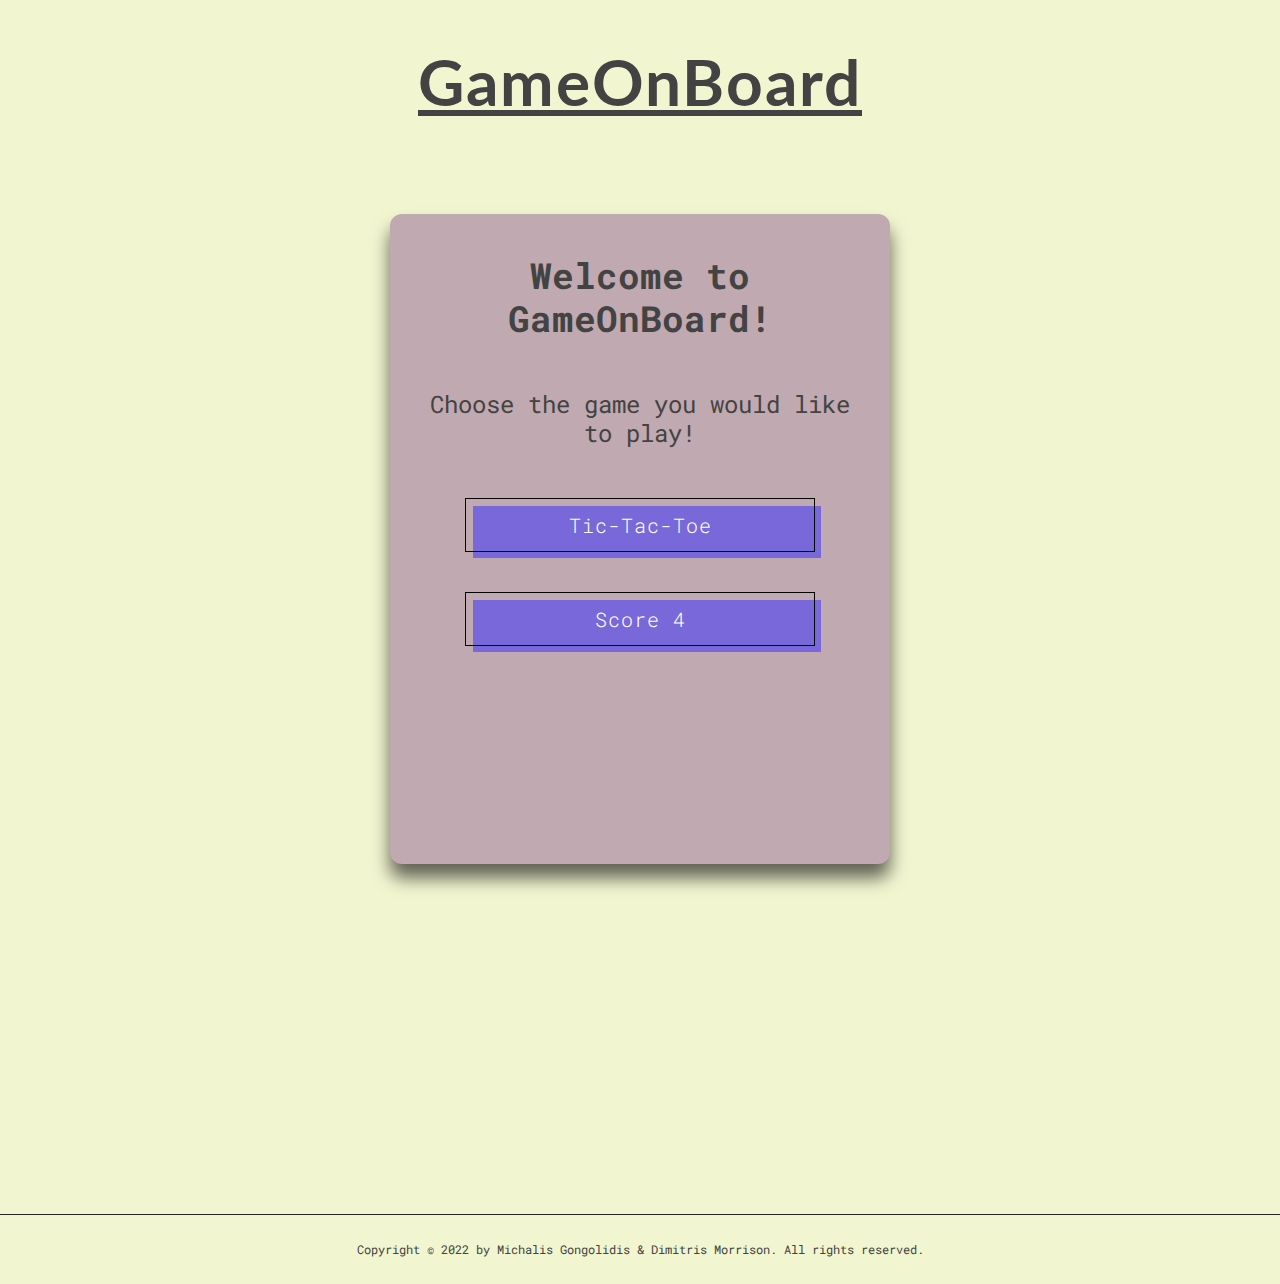
<file: index.html>
<!DOCTYPE html>
<html lang="en">
  <head>
    <meta charset="UTF-8" />
    <meta http-equiv="X-UA-Compatible" content="IE=edge" />
    <meta name="viewport" content="width=device-width, initial-scale=1.0" />
    <title>GameOnBoard</title>
    <link rel="preconnect" href="https://fonts.googleapis.com" />
    <link rel="preconnect" href="https://fonts.gstatic.com" crossorigin />
    <link
      href="https://fonts.googleapis.com/css2?family=Lato:wght@300;400;700&display=swap"
      rel="stylesheet"
    />
    <link rel="preconnect" href="https://fonts.googleapis.com" />
    <link rel="preconnect" href="https://fonts.gstatic.com" crossorigin />
    <link
      href="https://fonts.googleapis.com/css2?family=Roboto+Mono:wght@300;400;500;700&display=swap"
      rel="stylesheet"
    />
    <link href="https://css.gg/games.css" rel="stylesheet" />
    <link rel="stylesheet" href="style.css" />
  </head>
  <body>
    <heading
      ><h1 class="primary-heading">
        <i class="gg-games"></i>GameOnBoard<i class="gg-games"></i>
      </h1>
    </heading>
    <div class="container">
      <div class="welcome">
        <h2 class="welcome-msg">Welcome to GameOnBoard!</h2>
        <p class="choice">Choose the game you would like to play!</p>
      </div>
      <div class="select-game">
        <button type="button" class="btn">Tic-Tac-Toe</button>
        <button type="button" class="btn">Score 4</button>
      </div>
    </div>
    <footer>
      <div class="copyright">
        Copyright &#169;
        <span class="year">2022</span>
        by Michalis Gongolidis & Dimitris Morrison. All rights reserved.
      </div>
    </footer>
  </body>
</html>
</file>
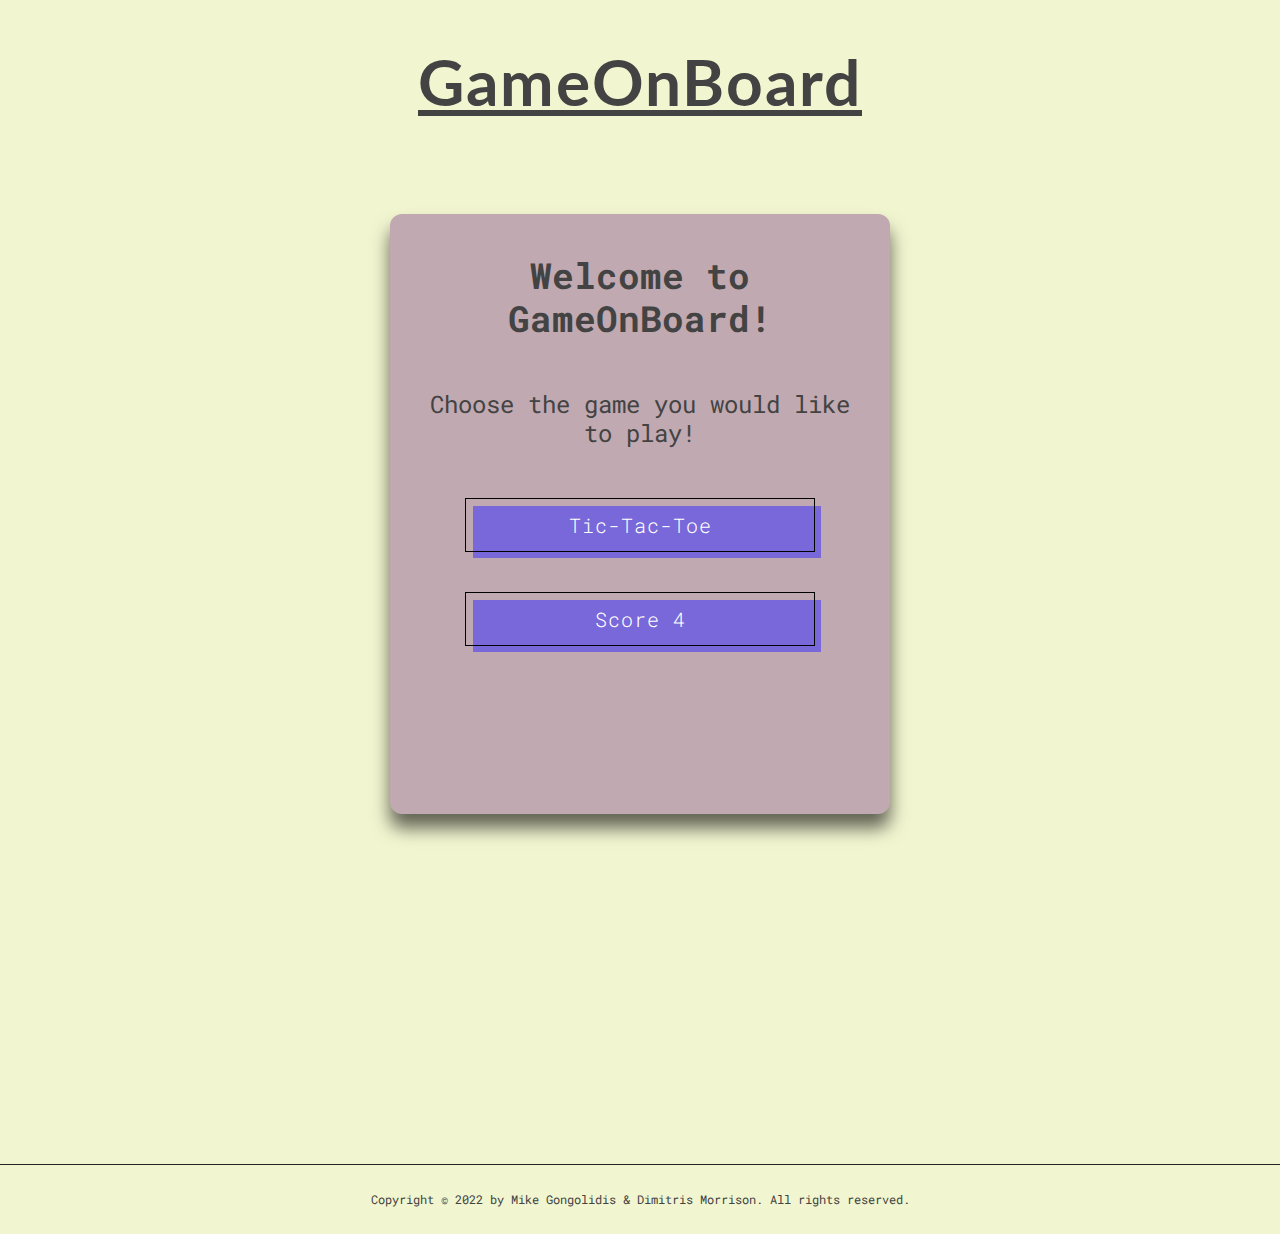
<file: Front_End/index.html>
<!DOCTYPE html>
<html lang="en">
  <head>
    <meta charset="UTF-8" />
    <meta http-equiv="X-UA-Compatible" content="IE=edge" />
    <meta name="viewport" content="width=device-width, initial-scale=1.0" />
    <title>GameOnBoard</title>
    <link rel="preconnect" href="https://fonts.googleapis.com" />
    <link rel="preconnect" href="https://fonts.gstatic.com" crossorigin />
    <link
      href="https://fonts.googleapis.com/css2?family=Roboto+Mono:wght@300;400;500;700&family=Lato:wght@300;400;700&display=swap"
      rel="stylesheet"
    />
    <link href="https://css.gg/games.css" rel="stylesheet" />
    <link rel="stylesheet" href="style.css" />
  </head>
  <body>
    <heading
      ><h1 class="primary-heading">
        <i class="gg-games"></i>GameOnBoard<i class="gg-games"></i>
      </h1>
    </heading>
    <div class="container">
      <div class="welcome">
        <h2 class="welcome-msg">Welcome to GameOnBoard!</h2>
        <p class="choice">Choose the game you would like to play!</p>
      </div>
      <div class="select-game">
        <button type="button" class="btn">Tic-Tac-Toe</button>
        <button type="button" class="btn">Score 4</button>
      </div>
    </div>
    <footer>
      <div class="copyright">
        Copyright &#169;
        <span class="year">2022</span>
        by Mike Gongolidis & Dimitris Morrison. All rights reserved.
      </div>
    </footer>
  </body>
</html>
</file>
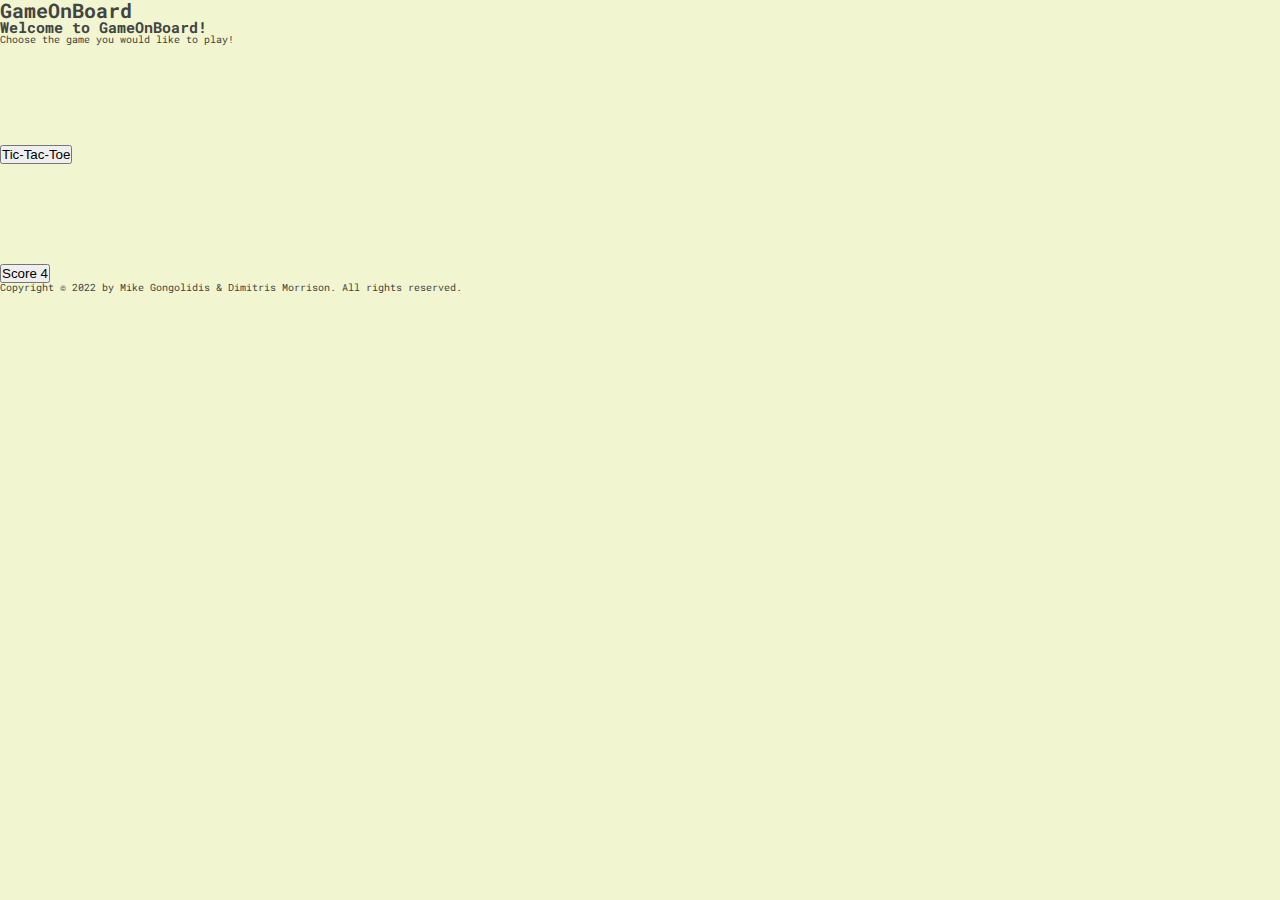
<file: frontend/index.html>
<!DOCTYPE html>
<html lang="en">
  <head>
    <meta charset="UTF-8" />
    <meta http-equiv="X-UA-Compatible" content="IE=edge" />
    <meta name="viewport" content="width=device-width, initial-scale=1.0" />
    <title>GameOnBoard</title>
    <link rel="preconnect" href="https://fonts.googleapis.com" />
    <link rel="preconnect" href="https://fonts.gstatic.com" crossorigin />
    <link
      href="https://fonts.googleapis.com/css2?family=Roboto+Mono:wght@300;400;500;700&family=Lato:wght@300;400;700&display=swap"
      rel="stylesheet"
    />
    <link href="https://css.gg/games.css" rel="stylesheet" />
    <link rel="stylesheet" href="style.css" />
  </head>
  <body>
    <heading
      ><h1 class="primary-heading">
        <i class="gg-games"></i>GameOnBoard<i class="gg-games"></i>
      </h1>
    </heading>
    <div class="container">
      <div class="welcome">
        <h2 class="welcome-msg">Welcome to GameOnBoard!</h2>
        <p class="choice">Choose the game you would like to play!</p>
      </div>
      <div class="select-game">
        <button type="button" class="btn" id="tictactoe">Tic-Tac-Toe</button>
        <button type="button" class="btn" id="score-4">Score 4</button>
      </div>
    </div>
    <footer>
      <div class="copyright">
        Copyright &#169;
        <span class="year">2022</span>
        by Mike Gongolidis & Dimitris Morrison. All rights reserved.
      </div>
    </footer>
  </body>
  <script type="text/javascript" src="script.js"></script>
</html>
</file>
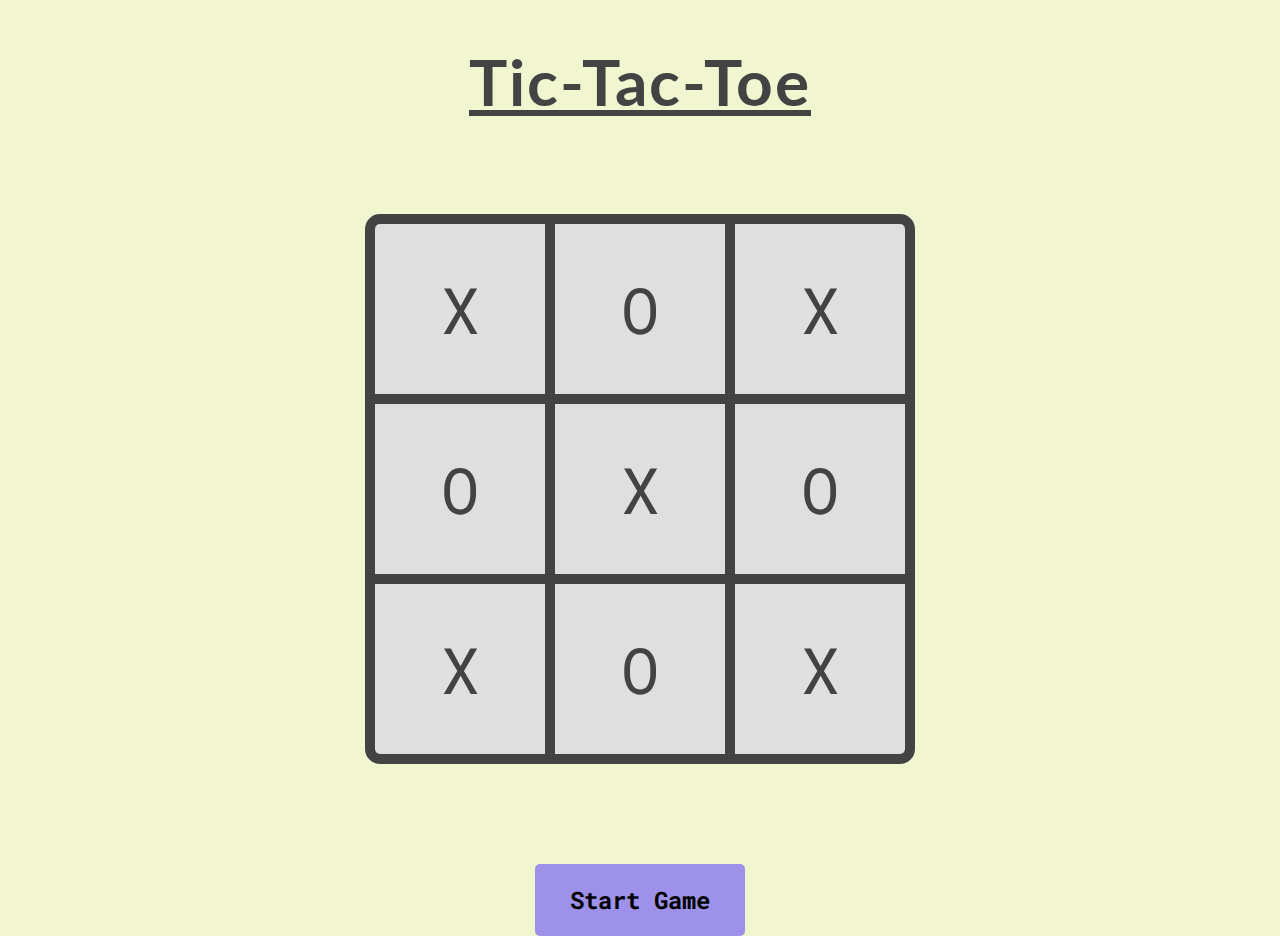
<file: GamePage/index.html>
<!DOCTYPE html>
<html lang="en">
  <head>
    <meta charset="UTF-8" />
    <meta http-equiv="X-UA-Compatible" content="IE=edge" />
    <meta name="viewport" content="width=device-width, initial-scale=1.0" />
    <link rel="preconnect" href="https://fonts.googleapis.com" />
    <link rel="preconnect" href="https://fonts.gstatic.com" crossorigin />
    <link
      href="https://fonts.googleapis.com/css2?family=Roboto+Mono:wght@300;400;500;700&family=Lato:wght@300;400;700&display=swap"
      rel="stylesheet"
    />
    <!-- <link href="https://css.gg/games.css" rel="stylesheet" /> -->
    <link rel="stylesheet" href="style.css" />

    <title>GamePage</title>
  </head>
  <body>
    <h1 class="game-title">Tic-Tac-Toe</h1>
    <div class="game-board">
      <div class="cell" id="1"><span class="cell-inner">X</span></div>
      <div class="cell" id="2"><span class="cell-inner">O</span></div>
      <div class="cell" id="3"><span class="cell-inner">X</span></div>
      <div class="cell" id="4"><span class="cell-inner">O</span></div>
      <div class="cell" id="5"><span class="cell-inner">X</span></div>
      <div class="cell" id="6"><span class="cell-inner">O</span></div>
      <div class="cell" id="7"><span class="cell-inner">X</span></div>
      <div class="cell" id="8"><span class="cell-inner">O</span></div>
      <div class="cell" id="9"><span class="cell-inner">X</span></div>
    </div>
    <div class="btn"><button class="start-game">Start Game</button></div>
  </body>
  <script type="text/javascript" src="script.js"></script>
</html>
</file>
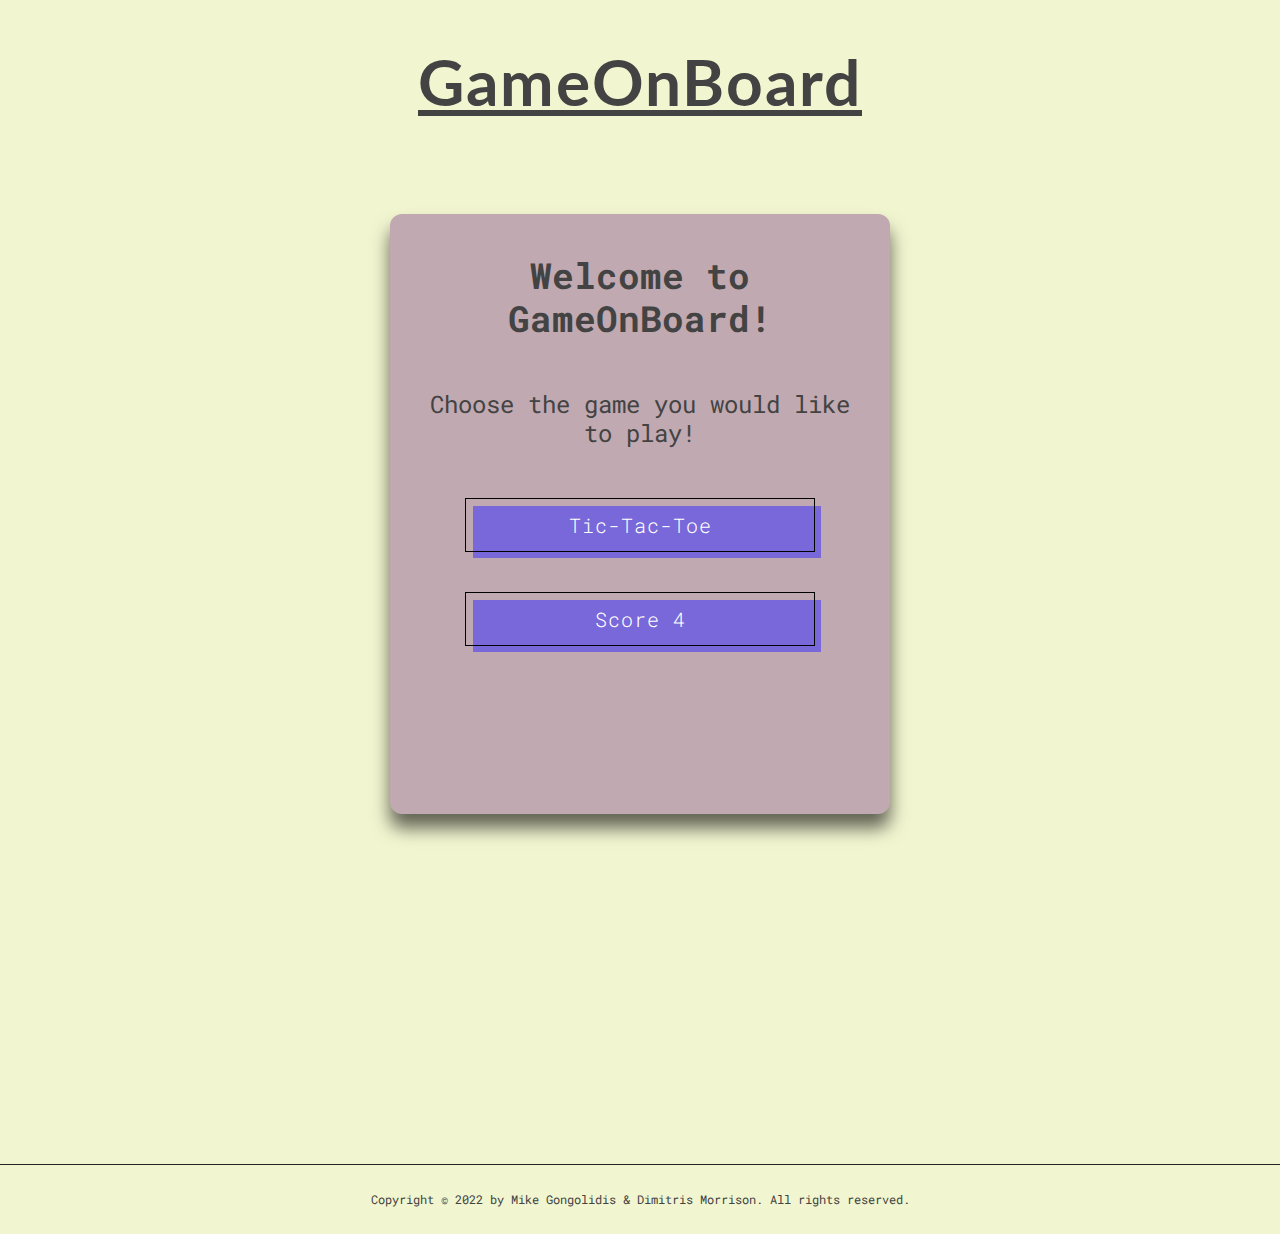
<file: landing_page/index.html>
<!DOCTYPE html>
<html lang="en">
  <head>
    <meta charset="UTF-8" />
    <meta http-equiv="X-UA-Compatible" content="IE=edge" />
    <meta name="viewport" content="width=device-width, initial-scale=1.0" />
    <title>GameOnBoard</title>
    <link rel="preconnect" href="https://fonts.googleapis.com" />
    <link rel="preconnect" href="https://fonts.gstatic.com" crossorigin />
    <link
      href="https://fonts.googleapis.com/css2?family=Lato:wght@300;400;700&display=swap"
      rel="stylesheet"
    />
    <link rel="preconnect" href="https://fonts.googleapis.com" />
    <link rel="preconnect" href="https://fonts.gstatic.com" crossorigin />
    <link
      href="https://fonts.googleapis.com/css2?family=Roboto+Mono:wght@300;400;500;700&display=swap"
      rel="stylesheet"
    />
    <link href="https://css.gg/games.css" rel="stylesheet" />
    <link rel="stylesheet" href="style.css" />
  </head>
  <body>
    <heading
      ><h1 class="primary-heading">
        <i class="gg-games"></i>GameOnBoard<i class="gg-games"></i>
      </h1>
    </heading>
    <div class="container">
      <div class="welcome">
        <h2 class="welcome-msg">Welcome to GameOnBoard!</h2>
        <p class="choice">Choose the game you would like to play!</p>
      </div>
      <div class="select-game">
        <button type="button" class="btn">Tic-Tac-Toe</button>
        <button type="button" class="btn">Score 4</button>
      </div>
    </div>
    <footer>
      <div class="copyright">
        Copyright &#169;
        <span class="year">2022</span>
        by Mike Gongolidis & Dimitris Morrison. All rights reserved.
      </div>
    </footer>
  </body>
</html>
</file>
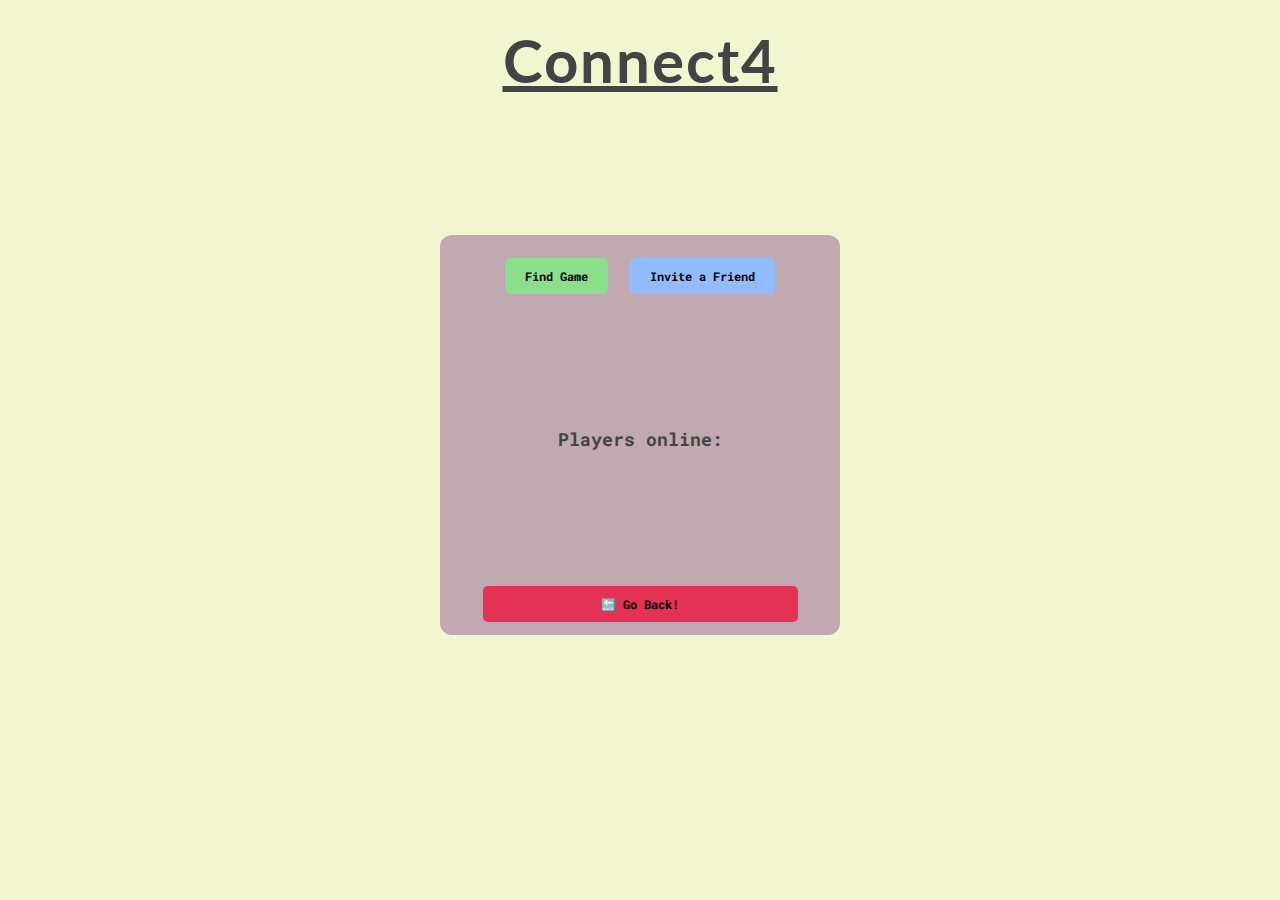
<file: frontend/connect4.html>
<!DOCTYPE html>
<html lang="en">
  <head>
    <meta charset="UTF-8" />
    <meta http-equiv="X-UA-Compatible" content="IE=edge" />
    <meta name="viewport" content="width=device-width, initial-scale=1.0" />
    <link rel="preconnect" href="https://fonts.googleapis.com" />
    <link rel="preconnect" href="https://fonts.gstatic.com" crossorigin />
    <link
      href="https://fonts.googleapis.com/css2?family=Roboto+Mono:wght@300;400;500;700&family=Lato:wght@300;400;700&display=swap"
      rel="stylesheet"
    />
    <!-- <link href="https://css.gg/games.css" rel="stylesheet" /> -->
    <link rel="stylesheet" href="connect4.css" />

    <title>GamePage</title>
  </head>
  <body>
    <h1 class="game-title">Connect4</h1>
    <div class="game-container">
      <div class="game-board" id="game-board">
      </div>
      <div class="player-turn"></div> 

    </div>
    <div class="menu">
      <div class="menu-container">
        <div class="button-container">
            <button class="btn find" id="find">Find Game</button>
            <button class="btn inv" id="inv">Invite a Friend</button>
        </div>
        <div class="announcement-container">
          <h3 class="players-online">Players online: </h3>
        </div>
        <button class="btn back" id="back">🔙 Go Back!</button>
      </div>

    </div>
  </body>
  <script type="module" src="connect4.js"></script>
</html>
</file>
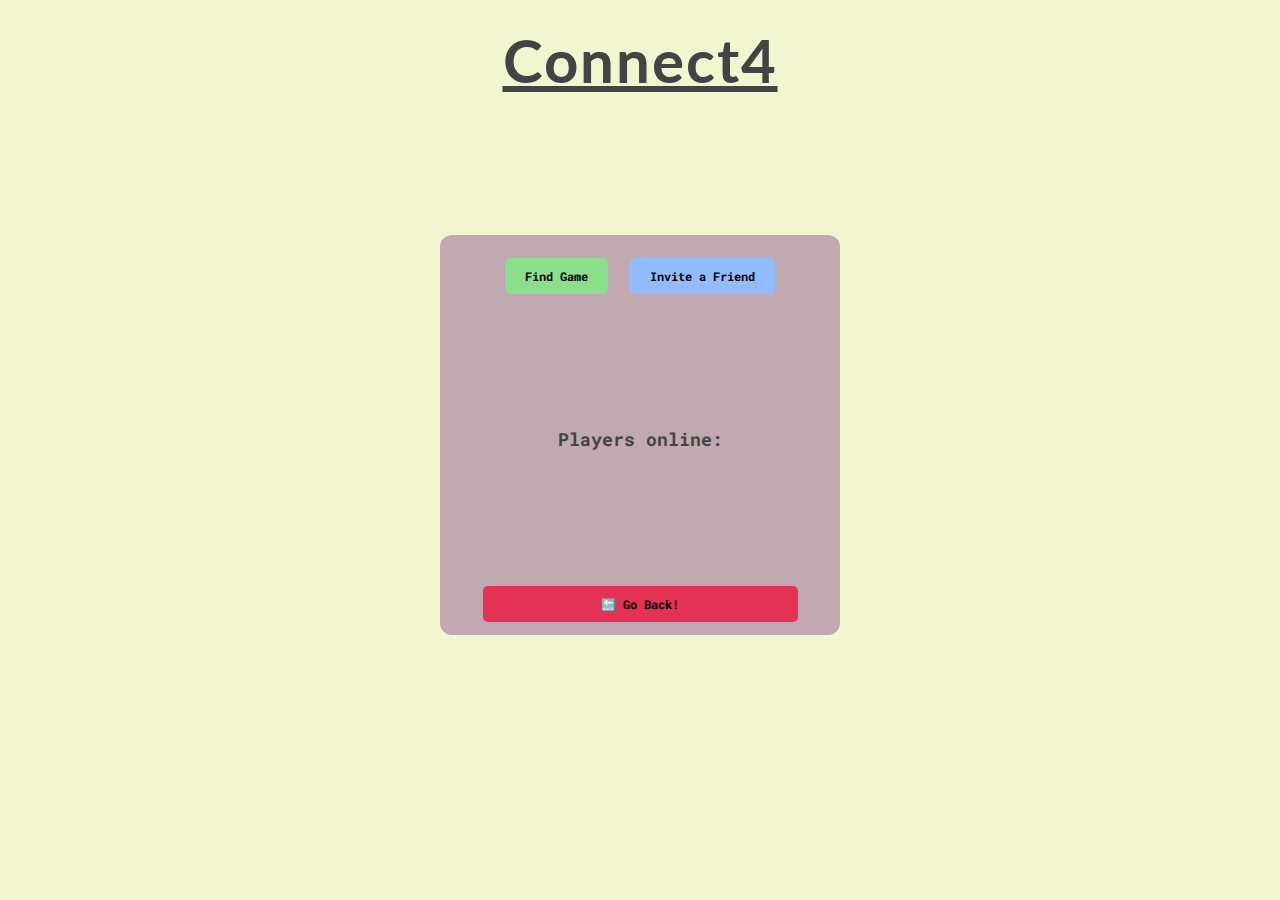
<file: frontend/game.html>
<!DOCTYPE html>
<html lang="en">
  <head>
    <meta charset="UTF-8" />
    <meta http-equiv="X-UA-Compatible" content="IE=edge" />
    <meta name="viewport" content="width=device-width, initial-scale=1.0" />
    <link rel="preconnect" href="https://fonts.googleapis.com" />
    <link rel="preconnect" href="https://fonts.gstatic.com" crossorigin />
    <link
      href="https://fonts.googleapis.com/css2?family=Roboto+Mono:wght@300;400;500;700&family=Lato:wght@300;400;700&display=swap"
      rel="stylesheet"
    />
    <!-- <link href="https://css.gg/games.css" rel="stylesheet" /> -->
    <link rel="stylesheet" href="game.css" />

    <title>GamePage</title>
  </head>
  <body>
    <h1 class="game-title">Connect4</h1>
    <div class="game-container">
      <div class="game-board" id="game-board"></div>
      <div class="player-turn"></div> 
    </div>
    <div class="menu">
      <div class="menu-container">
        <div class="button-container">
            <button class="btn find" id="find">Find Game</button>
            <button class="btn inv" id="inv">Invite a Friend</button>
        </div>
        <div class="announcement-container">
          <h3 class="players-online">Players online: </h3>
        </div>
        <button class="btn back" id="back">🔙 Go Back!</button>
      </div>

    </div>
  </body>
  <script type="module" src="game.js"></script>
</html>
</file>
<file: style.css>
/* Variable declaration */
:root {
  --default-color: #f2f6d0;
  --container-color: #c0a9b0;
  --button-letter-color: #fff;
  --hover-color: #7160dee6;
  --text-color: #434343;
  --font-sm: 300;
  --font-md: 400;
  --font-lg: 500;
  --font-xlg: 700;
}

/* ******** Global Reset **********/
*,
*::after,
*::before {
  margin: 0;
  padding: 0;
  box-sizing: inherit;
}

html {
  font-size: 62.5%;
}

body {
  font-family: "Roboto Mono", monospace;
  line-height: 1;
  font-weight: var(--font-md);
  color: var(--text-color);
  background-color: var(--default-color);
  box-sizing: border-box;
}
/* **************************** */

.primary-heading {
  font-family: "Lato", sans-serif;
  letter-spacing: 2px;
  display: flex;
  font-weight: var(--font-xlg);
  font-size: 6.4rem;
  color: var(--text-color);
  text-decoration: underline;
  padding-top: 5rem;
  align-items: center;
  justify-content: center;
  gap: 4.8rem;
}

/* Icon styling */
.gg-games {
  display: block;
  width: 24px;
  height: 12px;
  scale: 2;
}

.container {
  margin: 10rem auto 35rem;
  height: 65rem;
  width: 50rem;
  background-color: var(--container-color);
  box-shadow: 0 14px 18px 0 rgba(0, 0, 0, 0.6);
  border-radius: 12px;
  justify-content: center;
  z-index: 0;
  position: relative;
}

.welcome {
  padding: 4rem;
  text-align: center;
  font-size: 2.4rem;
  line-height: 1.2;
}

.welcome-msg {
  font-weight: var(--font-xlg);
  margin-bottom: 5rem;
}

.select-game {
  display: flex;
  flex-direction: column;
  gap: 4rem;
  align-items: center;
  justify-content: center;
  margin-top: 1rem;
}

/* Button styling */
.btn {
  width: 35rem;
  color: var(--button-letter-color);
  font-family: "Roboto Mono", monospace;
  font-size: 2rem;
  font-weight: var(--font-sm);
  letter-spacing: 1px;
  padding: 1.3rem 3.5rem 1.3rem;
  border: 1px solid black;
  cursor: pointer;
  position: relative;
  background-color: transparent;
  transition: all 0.2s ease-in-out;
}

.btn::after {
  content: "";
  background-color: var(--hover-color);
  width: 100%;
  z-index: -1;
  position: absolute;
  height: 100%;
  top: 7px;
  left: 7px;
  transition: all 0.2s;
}

.btn:hover::after {
  top: 0;
  left: 0;
}

/* Footer */
footer {
  border-top: 1px solid #262222;
}

.copyright {
  font-size: 1.2rem;
  line-height: 1.6;
  text-align: center;
  padding: 2.5rem;
}
</file>
<file: Front_End/style.css>
/* Variable declaration */
:root {
  --default-color: #f2f6d0;
  --container-color: #c0a9b0;
  --button-letter-color: #fff;
  --hover-color: #7160dee6;
  --text-color: #434343;
  --font-sm: 300;
  --font-md: 400;
  --font-lg: 500;
  --font-xlg: 700;
}

/* ******** Global Reset **********/
*,
*::after,
*::before {
  margin: 0;
  padding: 0;
  box-sizing: inherit;
}

html {
  font-size: 62.5%;
}

body {
  font-family: "Roboto Mono", monospace;
  line-height: 1;
  font-weight: var(--font-md);
  color: var(--text-color);
  background-color: var(--default-color);
  box-sizing: border-box;
}
/* **************************** */

.primary-heading {
  font-family: "Lato", sans-serif;
  letter-spacing: 2px;
  display: flex;
  font-weight: var(--font-xlg);
  font-size: 6.4rem;
  color: var(--text-color);
  text-decoration: underline;
  padding-top: 5rem;
  align-items: center;
  justify-content: center;
  gap: 4.8rem;
}

/* Icon styling */
.gg-games {
  display: block;
  width: 24px;
  height: 12px;
  scale: 2;
}

.container {
  margin: 10rem auto;
  height: 60rem;
  width: 50rem;
  background-color: var(--container-color);
  box-shadow: 0 14px 18px 0 rgba(0, 0, 0, 0.6);
  border-radius: 12px;
  justify-content: center;
  z-index: 0;
  position: relative;
}

.welcome {
  padding: 4rem;
  text-align: center;
  font-size: 2.4rem;
  line-height: 1.2;
}

.welcome-msg {
  font-weight: var(--font-xlg);
  margin-bottom: 5rem;
}

.select-game {
  display: flex;
  flex-direction: column;
  gap: 4rem;
  align-items: center;
  justify-content: center;
  margin-top: 1rem;
}

/* Button styling */
.btn {
  width: 35rem;
  color: var(--button-letter-color);
  font-family: "Roboto Mono", monospace;
  font-size: 2rem;
  font-weight: var(--font-sm);
  letter-spacing: 1px;
  padding: 1.3rem 3.5rem 1.3rem;
  border: 1px solid black;
  cursor: pointer;
  position: relative;
  background-color: transparent;
  transition: all 0.2s ease-in-out;
}

.btn::after {
  content: "";
  background-color: var(--hover-color);
  width: 100%;
  z-index: -1;
  position: absolute;
  height: 100%;
  top: 7px;
  left: 7px;
  transition: all 0.2s;
}

.btn:hover::after {
  top: 0;
  left: 0;
}

/* Footer */
footer {
  margin: 35rem auto 0;
  border-top: 1px solid #262222;
}

.copyright {
  font-size: 1.2rem;
  line-height: 1.6;
  text-align: center;
  padding: 2.5rem;
}

/* Media querries */
@media (max-width: 650px) {
  .primary-heading {
    font-size: 4rem;
    gap: 4rem;
  }
  .gg-games {
    display: block;
    width: 24px;
    height: 12px;
    scale: 1.6;
  }

  .container {
    margin: 7rem auto;
    height: 50rem;
    width: 35rem;
  }

  .welcome {
    font-size: 2rem;
    padding: 3rem;
  }

  .welcome-msg {
    margin-bottom: 3.5rem;
  }

  .select-game {
    gap: 3.2rem;
  }

  .btn {
    width: 20rem;
    font-size: 1.6rem;
  }

  footer {
    margin: 35rem auto 0;
  }

  .copyright {
    font-size: 1.1rem;
  }
}

@media (max-width: 450px) {
  .primary-heading {
    font-size: 3.2rem;
    gap: 3.2rem;
  }
  .gg-games {
    display: block;
    width: 24px;
    height: 12px;
    scale: 1.4;
  }

  .container {
    margin: 5rem auto;
    height: 40rem;
    width: 28rem;
  }

  .welcome {
    font-size: 1.6rem;
    padding: 2rem;
  }

  .welcome-msg {
    margin-bottom: 2.5rem;
  }

  .select-game {
    gap: 2.6rem;
  }

  .btn {
    width: 15rem;
    font-size: 1rem;
  }

  footer {
    margin: 35rem auto 0;
  }

  .copyright {
    font-size: 1rem;
  }
}
</file>
<file: frontend/style.css>
/* Variable declaration */
:root {
  --default-color: #f2f6d0;
  --container-color: #c0a9b0;
  --button-letter-color: #fff;
  --hover-color: #7160dee6;
  --button-color: #9d91e9;
  --button-color-hover: #836fff;
  --text-color: #434343;
  --font-sm: 300;
  --font-md: 400;
  --font-lg: 500;
  --font-xlg: 700;
}

/* ******** Global Reset **********/
*,
*::after,
*::before {
  margin: 0;
  padding: 0;
  box-sizing: inherit;
}

html {
  font-size: 62.5%;
}

body {
  font-family: "Roboto Mono", monospace;
  line-height: 1;
  font-weight: var(--font-md);
  color: var(--text-color);
  background-color: var(--default-color);
  box-sizing: border-box;
}
/* **************************** */

.game-title {
  font-family: "Lato", sans-serif;
  letter-spacing: 2px;
  display: flex;
  font-weight: var(--font-xlg);
  font-size: 6.4rem;
  color: var(--text-color);
  text-decoration: underline;
  padding-top: 5rem;
  align-items: center;
  justify-content: center;
}

.game-board {
  display: grid;
  gap: 1rem;
  grid-template-columns: repeat(3, 1fr);
  margin: 0 auto;
  margin-top: 10rem;
  max-width: 55rem;
  min-height: 55rem;
  background-color: #434343;
  border-radius: 1.5rem;
  border: 1rem solid #434343;
  overflow: hidden;
}

.game-board > div {
  padding: 5rem;
  background-color: #dfdfdf;
}

.btn {
  display: flex;
  justify-content: center;
  align-items: center;
  margin-top: 10rem;
}

.start-game {
  padding: 2rem 3.5rem;
  border: none;
  background-color: var(--button-color);
  font-size: 2.4rem;
  font-family: "Roboto Mono", monospace;
  border-radius: 5px;
  cursor: pointer;
  transition: all 0.3s;
  font-weight: 700;
}

.start-game:hover {
  background-color: var(--button-color-hover);
  box-shadow: 2px 5px 3px 1px rgba(116, 116, 116, 0.717);
  scale: 1.05;
}

.start-game:active {
  scale: 0.98;
  box-shadow: 1px 3px 3px 1px rgba(116, 116, 116, 0.717);
}

.cell {
  display: flex;
  align-items: center;
  justify-content: center;
}

.cell-inner {
  font-size: 6.4rem;
  text-align: center;
  font-family: 700;
}
</file>
<file: GamePage/style.css>
/* Variable declaration */
:root {
  --default-color: #f2f6d0;
  --container-color: #c0a9b0;
  --button-letter-color: #fff;
  --hover-color: #7160dee6;
  --button-color: #9d91e9;
  --button-color-hover: #836fff;
  --text-color: #434343;
  --font-sm: 300;
  --font-md: 400;
  --font-lg: 500;
  --font-xlg: 700;
}

/* ******** Global Reset **********/
*,
*::after,
*::before {
  margin: 0;
  padding: 0;
  box-sizing: inherit;
}

html {
  font-size: 62.5%;
}

body {
  font-family: "Roboto Mono", monospace;
  line-height: 1;
  font-weight: var(--font-md);
  color: var(--text-color);
  background-color: var(--default-color);
  box-sizing: border-box;
}
/* **************************** */

.game-title {
  font-family: "Lato", sans-serif;
  letter-spacing: 2px;
  display: flex;
  font-weight: var(--font-xlg);
  font-size: 6.4rem;
  color: var(--text-color);
  text-decoration: underline;
  padding-top: 5rem;
  align-items: center;
  justify-content: center;
}

.game-board {
  display: grid;
  gap: 1rem;
  grid-template-columns: repeat(3, 1fr);
  margin: 0 auto;
  margin-top: 10rem;
  max-width: 55rem;
  min-height: 55rem;
  background-color: #434343;
  border-radius: 1.5rem;
  border: 1rem solid #434343;
  overflow: hidden;
}

.game-board > div {
  padding: 5rem;
  background-color: #dfdfdf;
}

.btn {
  display: flex;
  justify-content: center;
  align-items: center;
  margin-top: 10rem;
}

.start-game {
  padding: 2rem 3.5rem;
  border: none;
  background-color: var(--button-color);
  font-size: 2.4rem;
  font-family: "Roboto Mono", monospace;
  border-radius: 5px;
  cursor: pointer;
  transition: all 0.3s;
  font-weight: 700;
}

.start-game:hover {
  background-color: var(--button-color-hover);
  box-shadow: 2px 5px 3px 1px rgba(116, 116, 116, 0.717);
  scale: 1.05;
}

.start-game:active {
  scale: 0.98;
  box-shadow: 1px 3px 3px 1px rgba(116, 116, 116, 0.717);
}

.cell {
  display: flex;
  align-items: center;
  justify-content: center;
}

.cell-inner {
  font-size: 6.4rem;
  text-align: center;
  font-family: 700;
}
</file>
<file: landing_page/style.css>
/* Variable declaration */
:root {
  --default-color: #f2f6d0;
  --container-color: #c0a9b0;
  --button-letter-color: #fff;
  --hover-color: #7160dee6;
  --text-color: #434343;
  --font-sm: 300;
  --font-md: 400;
  --font-lg: 500;
  --font-xlg: 700;
}

/* ******** Global Reset **********/
*,
*::after,
*::before {
  margin: 0;
  padding: 0;
  box-sizing: inherit;
}

html {
  font-size: 62.5%;
}

body {
  font-family: "Roboto Mono", monospace;
  line-height: 1;
  font-weight: var(--font-md);
  color: var(--text-color);
  background-color: var(--default-color);
  box-sizing: border-box;
}
/* **************************** */

.primary-heading {
  font-family: "Lato", sans-serif;
  letter-spacing: 2px;
  display: flex;
  font-weight: var(--font-xlg);
  font-size: 6.4rem;
  color: var(--text-color);
  text-decoration: underline;
  padding-top: 5rem;
  align-items: center;
  justify-content: center;
  gap: 4.8rem;
}

/* Icon styling */
.gg-games {
  display: block;
  width: 24px;
  height: 12px;
  scale: 2;
}

.container {
  margin: 10rem auto;
  height: 60rem;
  width: 50rem;
  background-color: var(--container-color);
  box-shadow: 0 14px 18px 0 rgba(0, 0, 0, 0.6);
  border-radius: 12px;
  justify-content: center;
  z-index: 0;
  position: relative;
}

.welcome {
  padding: 4rem;
  text-align: center;
  font-size: 2.4rem;
  line-height: 1.2;
}

.welcome-msg {
  font-weight: var(--font-xlg);
  margin-bottom: 5rem;
}

.select-game {
  display: flex;
  flex-direction: column;
  gap: 4rem;
  align-items: center;
  justify-content: center;
  margin-top: 1rem;
}

/* Button styling */
.btn {
  width: 35rem;
  color: var(--button-letter-color);
  font-family: "Roboto Mono", monospace;
  font-size: 2rem;
  font-weight: var(--font-sm);
  letter-spacing: 1px;
  padding: 1.3rem 3.5rem 1.3rem;
  border: 1px solid black;
  cursor: pointer;
  position: relative;
  background-color: transparent;
  transition: all 0.2s ease-in-out;
}

.btn::after {
  content: "";
  background-color: var(--hover-color);
  width: 100%;
  z-index: -1;
  position: absolute;
  height: 100%;
  top: 7px;
  left: 7px;
  transition: all 0.2s;
}

.btn:hover::after {
  top: 0;
  left: 0;
}

/* Footer */
footer {
  margin: 35rem auto 0;
  border-top: 1px solid #262222;
}

.copyright {
  font-size: 1.2rem;
  line-height: 1.6;
  text-align: center;
  padding: 2.5rem;
}

/* Media querries */
@media (max-width: 650px) {
  .primary-heading {
    font-size: 4rem;
    gap: 4rem;
  }
  .gg-games {
    display: block;
    width: 24px;
    height: 12px;
    scale: 1.6;
  }

  .container {
    margin: 7rem auto;
    height: 50rem;
    width: 35rem;
  }

  .welcome {
    font-size: 2rem;
    padding: 3rem;
  }

  .welcome-msg {
    margin-bottom: 3.5rem;
  }

  .select-game {
    gap: 3.2rem;
  }

  .btn {
    width: 20rem;
    font-size: 1.6rem;
  }

  footer {
    margin: 35rem auto 0;
  }

  .copyright {
    font-size: 1.1rem;
  }
}

@media (max-width: 450px) {
  .primary-heading {
    font-size: 3.2rem;
    gap: 3.2rem;
  }
  .gg-games {
    display: block;
    width: 24px;
    height: 12px;
    scale: 1.4;
  }

  .container {
    margin: 5rem auto;
    height: 40rem;
    width: 28rem;
  }

  .welcome {
    font-size: 1.6rem;
    padding: 2rem;
  }

  .welcome-msg {
    margin-bottom: 2.5rem;
  }

  .select-game {
    gap: 2.6rem;
  }

  .btn {
    width: 15rem;
    font-size: 1rem;
  }

  footer {
    margin: 35rem auto 0;
  }

  .copyright {
    font-size: 1rem;
  }
}
</file>
<file: frontend/connect4.css>
/* Variable declaration */
:root {
  --default-color: #f2f6d0;
  --container-color: #c0a9b0;
  --button-letter-color: #fff;
  --hover-color: #7160def1;
  --button-color: #9d91e9;
  --button-color-hover: #836fff;
  --invite-color: #93bcff;
  --back-color: #e33256;
  --find-game-color: #8bde8b;
  --invite-hover-color: #6ba3ff;
  --back-hover-color: #df0b35;
  --find-game-hover-color: #76e476;
  --text-color: #434343;
  --font-sm: 300;
  --font-md: 400;
  --font-lg: 500;
  --font-xlg: 700;

  --ttt-columns: 3;
  --ttt-rows: 3;

  --c4-columns: 7;
  --c4-rows: 6;
}

/* ******** Global Reset **********/
*,
*::after,
*::before {
  margin: 0;
  padding: 0;
  box-sizing: inherit;
}

html {
  font-size: 62.5%;
}

body {
  font-family: "Roboto Mono", monospace;
  line-height: 1;
  font-weight: var(--font-md);
  color: var(--text-color);
  background-color: var(--default-color);
  box-sizing: border-box;
}
/* **************************** */

.game-title {
  font-family: "Lato", sans-serif;
  letter-spacing: 2px;
  display: flex;
  font-weight: var(--font-xlg);
  font-size: 6rem;
  color: var(--text-color);
  text-decoration: underline;
  padding-top: 3rem;
  align-items: center;
  justify-content: center;
}

.game-container {
  margin: 10px 100px;
}

.player-turn {
  text-align: center;
  display: block;
  font-size: 2rem;
}
.game-board {
  display: none;
  gap: 0.5rem;
  margin: 1rem auto;
  cursor: pointer;
  transition: opacity 0.5s 0.5s;
  justify-content: center;
  align-items: center;
  max-width: 750px;
  max-height: 750px;
  min-width: 300px;
  min-height: 300px;
}

.gb-c4 {
  grid: repeat(6, 1fr) / repeat(7, 1fr);
}

.gb-ttt {
  grid: repeat(3, 1fr) / repeat(3, 1fr);
}

.cell {
  border-radius: 50%;
  border: 0.1rem dotted #434343;
  min-width: 50px;
  min-height: 50px;
  width: 6vw;
  height: 6vw;
  
}
.cell:hover {
  background-color: #b7ffb7;
}

.menu {
  background-color: var(--container-color);
  font-size: 2.4rem;
  border-radius: 12px;
  position: absolute;
  left: 50%;
  top: 35%;
  transform: translate(-50%,-20%);
  width: 400px;
  height: 400px;
  text-align: center;
  padding: 0.5rem 2.5rem;
  z-index:5;
}


.menu-container {
  padding:5%;
  display: flex;
  flex-direction: column;
  justify-content: space-between;
  height: 400px;
  }

.button-container {
  display: flex;
  justify-content: space-evenly;
}

.announcement-container {
  display: inline;
  padding: 1rem 2.5rem;
  font-size: 1.5rem;
  font-family: "Roboto Mono", monospace;
  text-align: center;
}

.btn {
  padding: 10px 20px;
  font-size: 1.2rem;
  font-family: "Roboto Mono", monospace;
  border-radius: 5px;
  cursor: pointer;
  transition: all 0.3s;
  font-weight: bold;
  border: none;
  min-width: 100px;
}

.btn:active {
  transform: translateY(14px);
}

.btn:hover {
  box-shadow: 2px 5px 3px 1px rgba(116, 116, 116, 0.717);
  scale: 1.05;
}

.find {
  background-color: var(--find-game-color);
}
.find:hover {
  background-color: var(--find-game-hover-color);
}

.inv {
  background-color: var(--invite-color);

}
.inv:hover {
  background-color: var(--invite-hover-color);
}

.back {
  background-color: var(--back-color);
}
.back:hover {
  background-color: var(--back-hover-color);
}


.loader {
  margin: 10px auto;
  height: 40px;
  width: 40px;
  border: 5px solid rgba(116, 116, 116, 0.717);
  border-top-color: #6ba3ff;
  border-radius: 50%;
  animation: loading 1s infinite;
}

@keyframes loading {
  100% {
    transform: rotate(360deg);
  }
}

.myImg{
  width: 100%;
  height: 100%;
  border-radius: 50%;
  transform:translateY(-1000px);
  opacity:0;
}

.fire {
  animation: appear 1s ease-in 0s 1 , shadow_fire 3s ease-in 0s 1;
  animation-fill-mode: forwards,none;

}

.water {
  animation: appear 1s ease-out 0s 1 , shadow_water 3s ease-out 0s 1;
  animation-fill-mode: forwards,none;

}

@keyframes appear {

  20% {
      opacity:0.2;
      transform: translateY(-90%);
  }

  60% { transform: translate(-1px, -30px) rotate(0deg); }
  80% { transform: translate(-1px, -10px) rotate(1deg)}
  90% { transform: translate(-1px, -5px) rotate(1deg)}
  50%,70%{
      opacity:0.8;
      transform: translateY(0);
  }
  100%{
    opacity:1;
    transform: translateY(0);
}
}

@keyframes shadow_fire {
  10%, 40% {
      filter:drop-shadow(00px 10px 4px red)
  }
  40%, 100% {
      filter:drop-shadow(00px 10px 4500px red)
  }
}

@keyframes shadow_water {
  10%, 40% {
      filter:drop-shadow(00px 10px 4px blue)
  }
  40%, 100% {
      filter:drop-shadow(00px 10px 4500px blue)
  }
}

#inviteCopyLink,
#clipboardButton {
  height:25px;
}

.winner-annc-container {
  position: fixed;
  display: flex;
  flex-direction: column;
  justify-content: center;
  background-color: var(--container-color);
  font-size: 2rem;
  border-radius: 12px;
  left:50%;
  top:100%;
  transform: translate(-50%);
  opacity:0;
  text-align: center;
  padding: 0.5rem 2.5rem;
  z-index:5;
  animation: appear_from_below 1s ease-in 0s 1;
  animation-fill-mode: forwards,none;
}

@keyframes appear_from_below {
  20% {
      opacity:0.4;
  }
  80%,100%{
      opacity:1;
      top: 35%;
    }
}

.gone {
  animation: dissapear 1s ease-in 0s 1;
}

@keyframes dissapear {
  0% {
    top:35%;
    opacity:1;
  }
  20% {
      opacity:0.8;
  }
  80%,100%{
      opacity:0;
      top: 0%;
    }
}

.winner-annc-container > * {
  margin: 20px;

}
</file>
<file: frontend/game.css>
/* Variable declaration */
:root {
  --default-color: #f2f6d0;
  --container-color: #c0a9b0;
  --button-letter-color: #fff;
  --hover-color: #7160def1;
  --button-color: #9d91e9;
  --button-color-hover: #836fff;
  --invite-color: #93bcff;
  --back-color: #e33256;
  --find-game-color: #8bde8b;
  --invite-hover-color: #6ba3ff;
  --back-hover-color: #df0b35;
  --find-game-hover-color: #76e476;
  --text-color: #434343;
  --font-sm: 300;
  --font-md: 400;
  --font-lg: 500;
  --font-xlg: 700;
}

/* ******** Global Reset **********/
*,
*::after,
*::before {
  margin: 0;
  padding: 0;
  box-sizing: inherit;
}

html {
  font-size: 62.5%;
}

body {
  font-family: "Roboto Mono", monospace;
  line-height: 1;
  font-weight: var(--font-md);
  color: var(--text-color);
  background-color: var(--default-color);
  box-sizing: border-box;
}
/* **************************** */

.game-title {
  font-family: "Lato", sans-serif;
  letter-spacing: 2px;
  display: flex;
  font-weight: var(--font-xlg);
  font-size: 6rem;
  color: var(--text-color);
  text-decoration: underline;
  padding-top: 3rem;
  align-items: center;
  justify-content: center;
}

.game-container {
  margin: 10px auto;
  display: flex;
  flex-direction: column;
  align-content: center;
  align-items: center;
}

.player-turn {
  text-align: center;
  display: block;
  font-size: 2rem;
}
.game-board {
  display: none;
  gap: 10px;
  margin: 1rem auto;
  cursor: pointer;
  transition: opacity 0.5s 0.5s;
  justify-items: center;
  align-items: center;
  max-width: 750px;
  max-height: 750px;
  min-width: 400px;
  min-height: 400px;
}


.ttt-cell {
  border-radius: 50%;
  border: 0.1rem dotted #434343;
  min-width: 120px;
  min-height: 120px;
  width:10vw;
  height:10vw;
  max-width: 250px;
  max-height: 250px;
}

.c4-cell {
  border-radius: 50%;
  border: 0.1rem dotted #434343;
  min-width: 50px;
  min-height: 50px;
  width:5vw;
  height:5vw;
  max-width: 99px;
  max-height: 99px;
}

.ttt:hover,
.c4-cell:hover {
  background-color: #b7ffb7;
}

.menu {
  background-color: var(--container-color);
  font-size: 2.4rem;
  border-radius: 12px;
  position: absolute;
  left: 50%;
  top: 35%;
  transform: translate(-50%,-20%);
  width: 400px;
  height: 400px;
  text-align: center;
  padding: 0.5rem 2.5rem;
  z-index:5;
}


.menu-container {
  padding:5%;
  display: flex;
  flex-direction: column;
  justify-content: space-between;
  height: 400px;
  }

.button-container {
  display: flex;
  justify-content: space-evenly;
}

.announcement-container {
  display: inline;
  padding: 1rem 2.5rem;
  font-size: 1.5rem;
  font-family: "Roboto Mono", monospace;
  text-align: center;
}

.btn {
  padding: 10px 20px;
  font-size: 1.2rem;
  font-family: "Roboto Mono", monospace;
  border-radius: 5px;
  cursor: pointer;
  transition: all 0.3s;
  font-weight: bold;
  border: none;
  min-width: 100px;
}

.btn:active {
  transform: translateY(14px);
}

.btn:hover {
  box-shadow: 2px 5px 3px 1px rgba(116, 116, 116, 0.717);
  scale: 1.05;
}

.find {
  background-color: var(--find-game-color);
}
.find:hover {
  background-color: var(--find-game-hover-color);
}

.inv {
  background-color: var(--invite-color);

}
.inv:hover {
  background-color: var(--invite-hover-color);
}

.back {
  background-color: var(--back-color);
}
.back:hover {
  background-color: var(--back-hover-color);
}


.loader {
  margin: 10px auto;
  height: 40px;
  width: 40px;
  border: 5px solid rgba(116, 116, 116, 0.717);
  border-top-color: #6ba3ff;
  border-radius: 50%;
  animation: loading 1s infinite;
}

@keyframes loading {
  100% {
    transform: rotate(360deg);
  }
}

.myImg{
  width: 100%;
  height: 100%;
  border-radius: 50%;
  transform:translateY(-1000px);
  opacity:0;
}

.fire {
  animation: appear 1s ease-in 0s 1 , shadow_fire 5s ease-in 0.5s 1;
  animation-fill-mode: forwards,none;

}

.water {
  animation: appear 1s ease-out 0s 1 , shadow_water 5s ease-out 0.5s 1;
  animation-fill-mode: forwards,none;

}

@keyframes appear {

  20% {
      opacity:0.2;
      transform: translateY(-90%);
  }

  60% { transform: translate(-1px, -20px) rotate(0deg); }
  80% { transform: translate(-1px, -10px) rotate(1deg)}
  90% { transform: translate(-1px, -5px) rotate(1deg)}
  50%,70%{
      opacity:0.8;
      transform: translateY(0);
  }
  100%{
    opacity:1;
    transform: translateY(0);
}
}

@keyframes shadow_fire {
  10%, 40% {
      filter:drop-shadow(00px 10px 4px red)
  }
  40%, 100% {
      filter:drop-shadow(00px 10px 4500px red)
  }
}

@keyframes shadow_water {
  10%, 40% {
      filter:drop-shadow(00px 10px 4px blue)
  }
  40%, 100% {
      filter:drop-shadow(00px 10px 4500px blue)
  }
}

#inviteCopyLink,
#clipboardButton {
  height:25px;
}

.winner-annc-container {
  position: fixed;
  display: flex;
  flex-direction: column;
  justify-content: center;
  background-color: var(--container-color);
  font-size: 2rem;
  border-radius: 12px;
  left:50%;
  top:100%;
  transform: translate(-50%);
  opacity:0;
  text-align: center;
  padding: 0.5rem 2.5rem;
  z-index:5;
  animation: appear_from_below 1s ease-in 0s 1;
  animation-fill-mode: forwards,none;
}

@keyframes appear_from_below {
  20% {
      opacity:0.4;
  }
  80%,100%{
      opacity:1;
      top: 35%;
    }
}

.gone {
  animation: dissapear 1s ease-in 0s 1;
}

@keyframes dissapear {
  0% {
    top:35%;
    opacity:1;
  }
  20% {
      opacity:0.8;
  }
  80%,100%{
      opacity:0;
      top: 0%;
    }
}

.winner-annc-container > * {
  margin: 20px;

}


.temp {
  margin-top:10px;
  margin-bottom: 10px;
}
</file>
